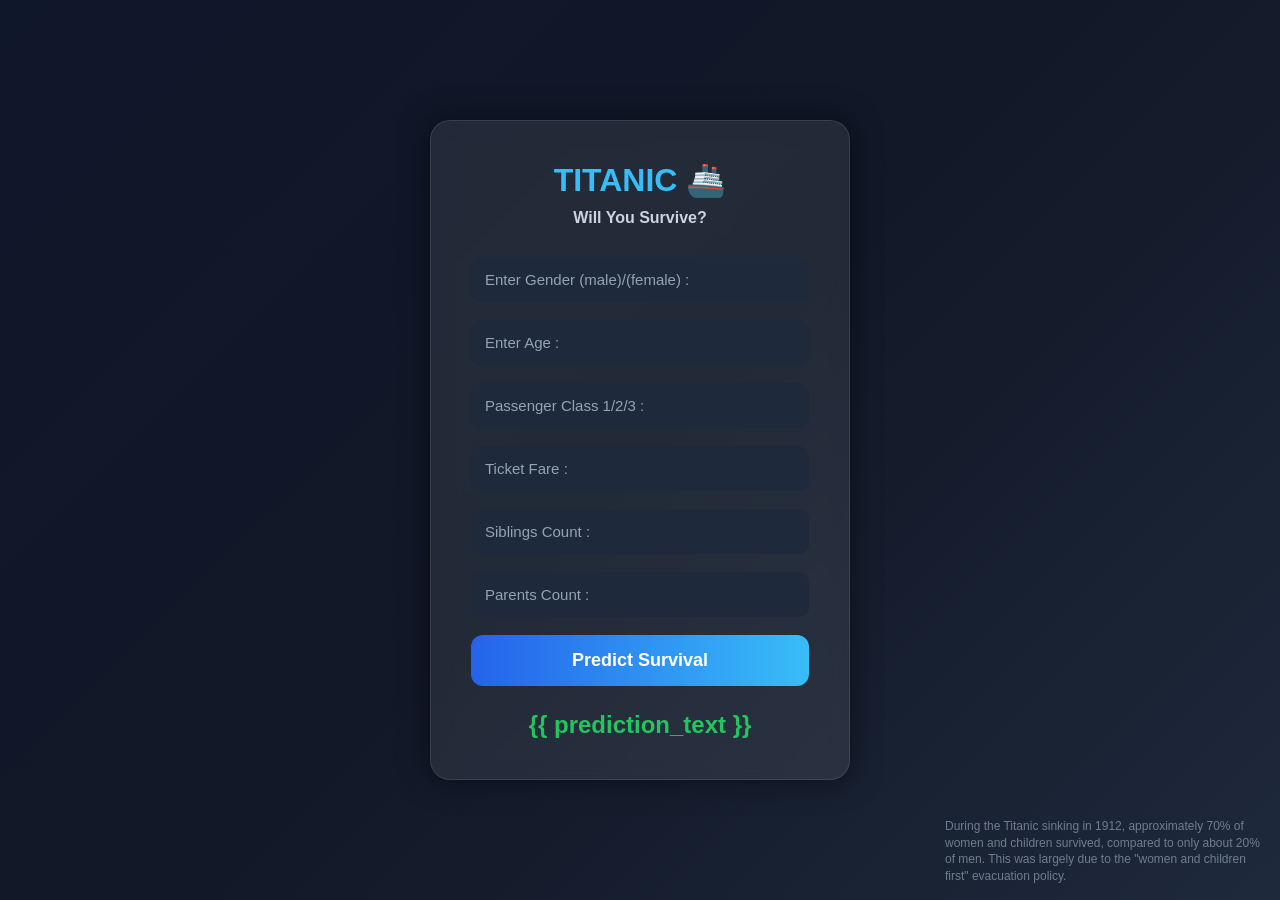
<file: templates/index.html>
<!DOCTYPE html>
<html lang="en">
<head>
<meta charset="UTF-8">
<meta name="viewport" content="width=device-width,initial-scale=1.0">
<title>Titanic Predictor</title>

<style>

*{
margin:0;
padding:0;
box-sizing:border-box;
font-family:Arial,Helvetica,sans-serif;
}

body{
height:100vh;
display:flex;
justify-content:center;
align-items:center;
background:linear-gradient(135deg,#0f172a,#111827,#1e293b);
color:white;
}

.container{
width:420px;
padding:40px;
border-radius:20px;
background:rgba(255,255,255,0.08);
backdrop-filter:blur(10px);
box-shadow:0 0 30px rgba(0,0,0,0.5);
border:1px solid rgba(255,255,255,0.1);
}

h1{
text-align:center;
margin-bottom:10px;
font-size:32px;
color:#38bdf8;
}

h2{
text-align:center;
margin-bottom:30px;
font-size:16px;
color:#cbd5e1;
}

input{
width:100%;
padding:14px;
margin-bottom:18px;
border:none;
border-radius:10px;
background:#1e293b;
color:white;
font-size:15px;
outline:none;
transition:0.3s;
}

input:focus{
border:1px solid #38bdf8;
box-shadow:0 0 10px #38bdf8;
}

input::placeholder{
color:#94a3b8;
}

button{
width:100%;
padding:15px;
border:none;
border-radius:12px;
background:linear-gradient(90deg,#2563eb,#38bdf8);
color:white;
font-size:18px;
font-weight:bold;
cursor:pointer;
transition:0.3s;
}

button:hover{
transform:scale(1.03);
box-shadow:0 0 20px #38bdf8;
}

.result{
margin-top:25px;
text-align:center;
font-size:24px;
font-weight:bold;
color:#22c55e;
}
.note{
position:fixed;
bottom:15px;
right:15px;
width:320px;
font-size:12px;
color:#94a3b8;
opacity:0.7;
line-height:1.4;
}
</style>
</head>

<body>

<div class="container">

<h1>TITANIC 🚢</h1>

<h2>Will You Survive?</h2>

<form action="/predict" method="POST">

<input type="text" name="sex" placeholder="Enter Gender (male)/(female) : ">

<input type="number" name="age" placeholder="Enter Age : ">

<input type="number" name="pclass" placeholder="Passenger Class 1/2/3 : ">

<input type="number" name="fare" placeholder="Ticket Fare : ">

<input type="number" name="sibsp" placeholder="Siblings Count : ">

<input type="number" name="parch" placeholder="Parents Count : ">

<button type="submit">
Predict Survival
</button>

</form>

<div class="result">
{{ prediction_text }}
</div>

</div>
<div class="note">
During the Titanic sinking in 1912, approximately 70% of women and children survived, compared to only about 20% of men. This was largely due to the "women and children first" evacuation policy.
</div>
</body>

</html>
</file>
